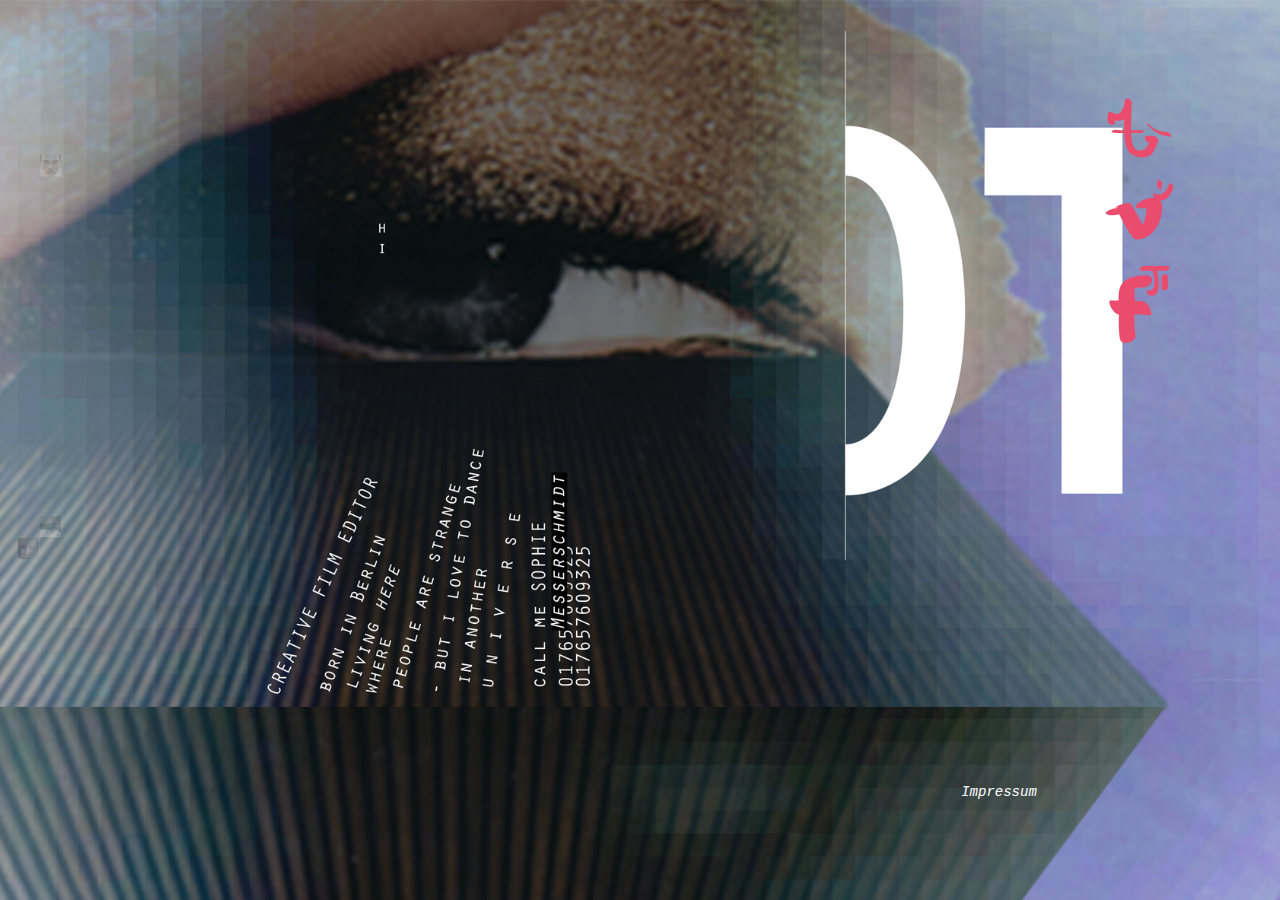
<file: index.html>
<!Doctype html>
<html lang="de">
 <head>
  <meta charset="utf-8">
  <title>sophiemesserschmidt</title>
  <link rel="stylesheet" type="text/css" href="css/stylesheet.css" media="screen" >
 </head>

 <body>
<div class="icon_container">
  <div class="block">
   <a class="icons" href="http://sophiemesserschmidt.tumblr.com/" target="_blank"><img src="BILDER/tumblr.svg" alt="tumblr icon"></a>
 </div>

  <div class="block">
   <a class="icons vimeo_icon" href="https://vimeo.com/user50960257" target="_blank"><img src="BILDER/vimeo.svg" alt="vimeo icon"></a>
 </div>

  <div class="block">
   <a class="icons" href="https://www.facebook.com/sophie.messerschmidt" target="_blank"><img src="BILDER/facebook.svg" alt="facebook icon"></a>
 </div>
 </div>


  <div class="impressum_container">
   <a class="impressum_link" href="impressum.html">Impressum</a><br>
 </div>

  <audio autoplay loop>
   <source src="audio/mundharmo.m4a">
  </audio>



 </body>
</html>
</file>
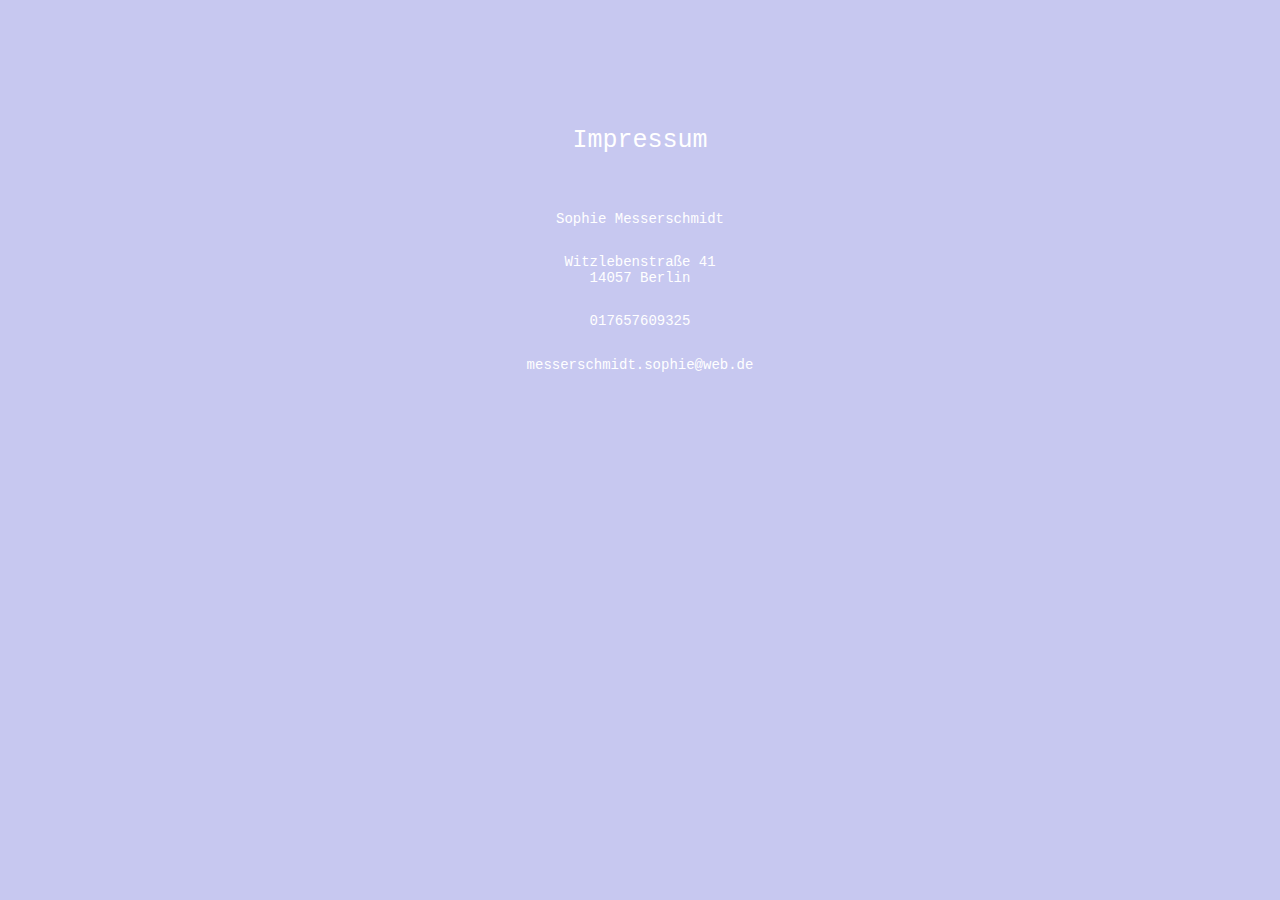
<file: impressum.html>
<html>
 <head>
  <meta charset="utf-8">
  <title>sophiemesserschmidt</title>
  <link rel="stylesheet" type="text/css" href="css/impressum.css" media="screen" >
 </head>

 <body>
<div class="box">
 <h1 class="impressum_headline">Impressum</h1>

 <p class="adress">Sophie Messerschmidt</p>
 <p class="street">Witzlebenstraße 41<br>14057 Berlin</p>

 <a class="telefon" href="tel:+4917657609325">017657609325</a>

<p>
 <a class="mail" href="mailto:messerschmidt.sophie@web.de"> messerschmidt.sophie@web.de</a></p>
</div>
 </body>
 </html>
</file>
<file: css/stylesheet.css>
* {
  padding: 0;
  margin:0;
}

html{
  background: url(../BILDER/webs.png) no-repeat center center fixed;
  -webkit-background-size: cover;
  -moz-background-size: cover;
  -o-background-size: cover;
  background-size: cover;
}

html,body{
  width: 100%;
  height: 100%;
  position: relative;

  color: white;
  font-family: courier;
  font-weight: lighter;
  text-align: right;
}

img{
  width: 100%;
  height: auto;
  display: inline-block;
}

a{
  color: white;
  text-decoration: none;
}

a:hover {
  text-decoration: underline;
}


.tel {
   transform: rotateY(20deg);
}

.impressum_container {
  position: absolute;
  bottom: 11%;
  right: 19%;
  display: block;
}

.impressum_link{
  font-size: 14px;
  font-weight: lighter;
  font-style: italic;
}

.block {
display: block;

}
.icon_container{
  padding-top: 7%;
}

.icons{
  display: block;
  width: 6%;
  padding-left: 86%;
}

.vimeo_icon{
  padding-bottom:1%;
}

.block .icons img:hover{
  background: #7e7bb2;
  border-radius: 100%;
}

audio {
  display: none;
  volumne: 0.9;

}
</file>
<file: css/impressum.css>
* {
  font-family: courier;
  font-weight: lighter;
  color: white;
  text-align: center;
  background-color: #C7C8F0;
}


a{
  text-decoration: none;
}

a:hover{
  text-decoration: underline;
}

.box{
  margin-top:10%;
}


.impressum_headline {
  font-size: 25px;
  padding-bottom: 1%;
}

p{
  display: inline-block;
  width: 100%;
  padding: 1% 0;
}

.adress {
  font-size: 14px;
margin-bottom: -1%;

}

.telefon {
  font-size: 14px;

}

.street {
  font-size: 14px;

}

.mail {
  font-size: 14px;

}
</file>
